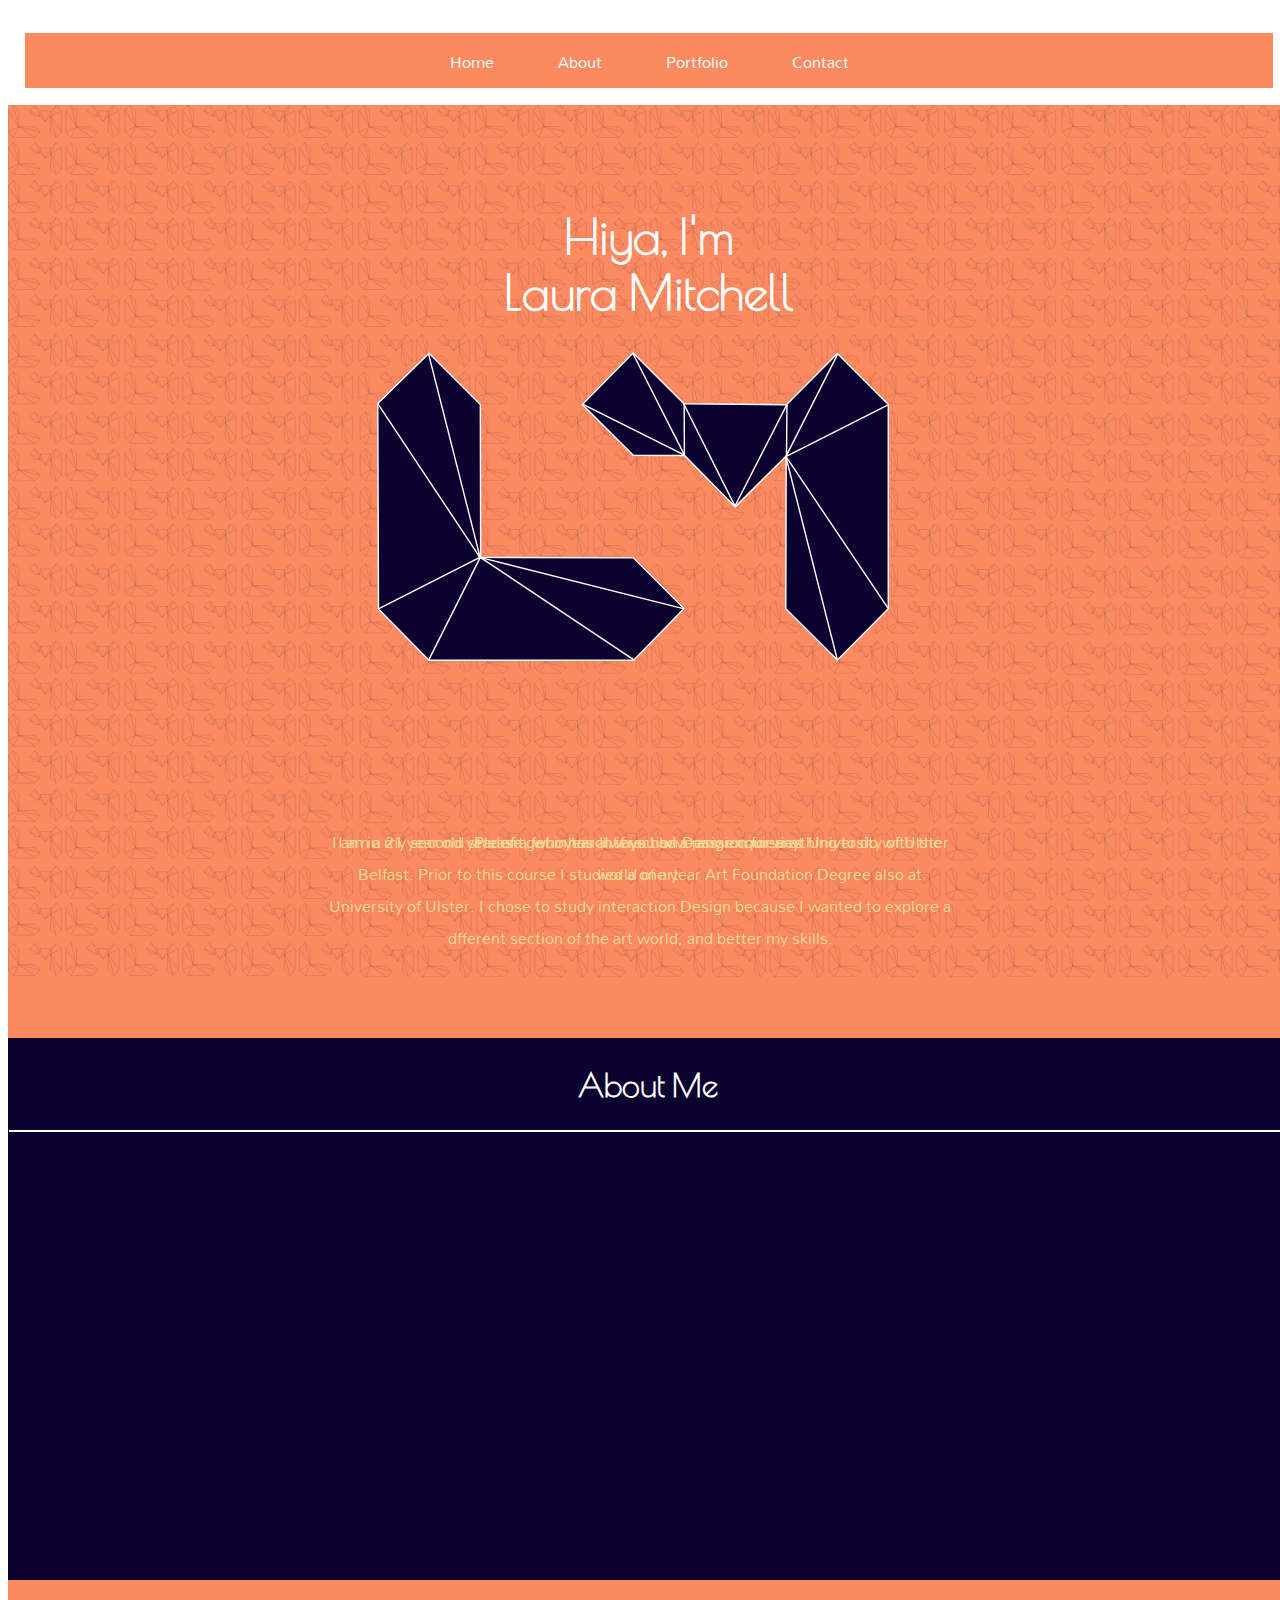
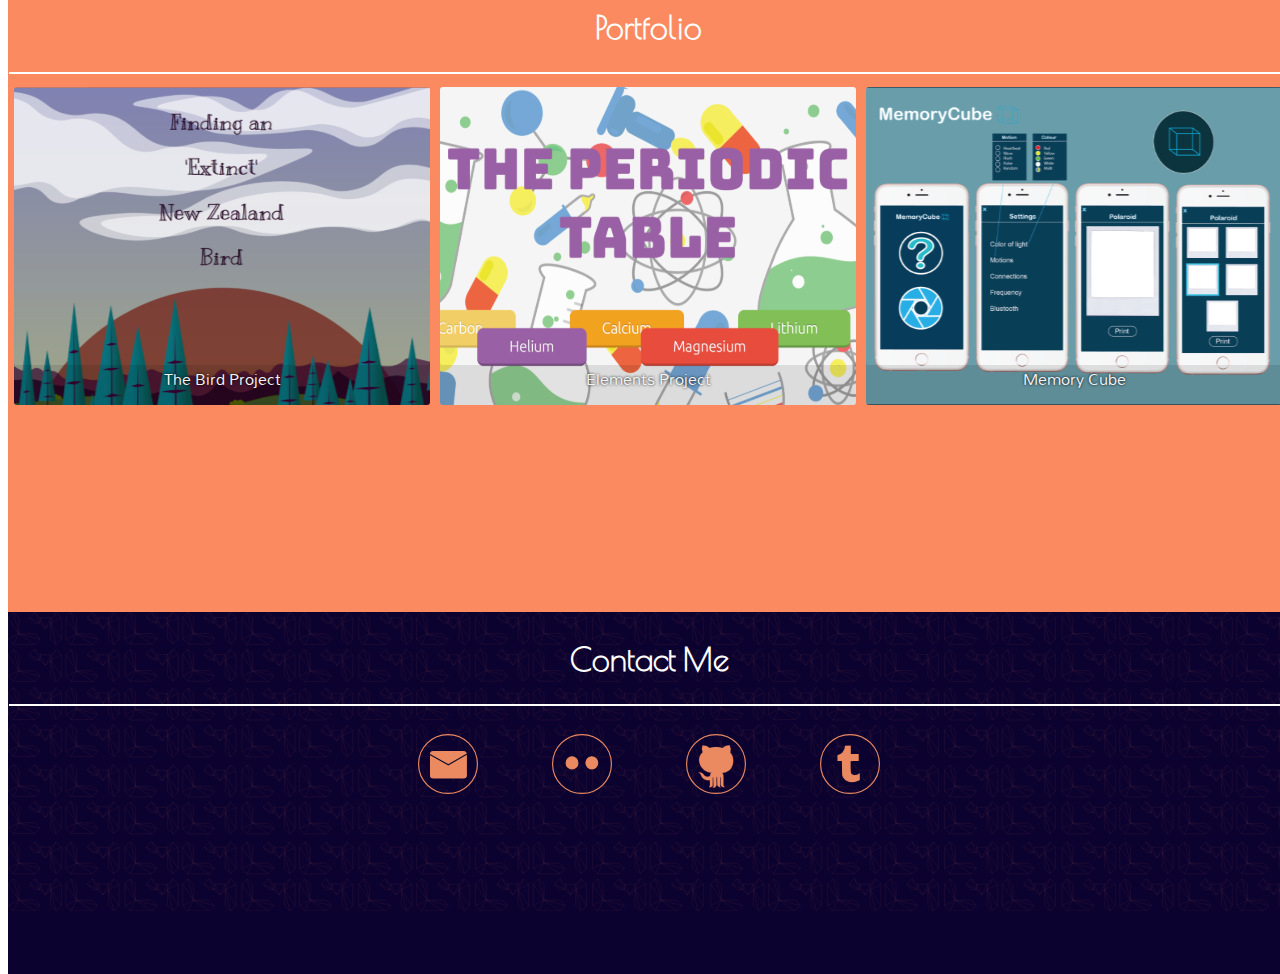
<file: index.html>
<!DOCTYPE html>
<html>
<head>
    <title>Laura Mitchell - Portfolio</title>
    <meta charset="UTF-8">
    <meta name="description" content="">
    <meta name="keywords" content="">
    
    <!-- <link href="css/style.css" type+"text/css" rel="stylesheet" /> -->
    
    <!-- GOOGLE FONT SCRIPT -->
    
    <link href="https://fonts.googleapis.com/css?family=Mandali" rel="stylesheet">
    <link href="https://fonts.googleapis.com/css?family=Poiret+One" rel="stylesheet">
    
<link href="https://fonts.googleapis.com/css?family=Chathura:700" rel="stylesheet">
    
	<link rel="stylesheet" type="text/css" href="css/style.css">

</head>
<body>

<main>
    <section class="buttons">
        <div class="container">
<nav id="top">
<ul class="nav">
<li>
<a href="#" class="nav_item">Home</a>
</li>
<li>
<a href="sectionTwo" class="nav_item">About</a> 
</li>
<li>
<a href="#sectionThree" class="nav_item">Portfolio </a> 
</li>
<li>
<a href="#sectionFour" class="nav_item">Contact</a>
</li>
</ul>
</nav>
        </div>
    </section>
    
<section id="sectionOne" class="sectionOne">
	  

<h1>Hiya, I'm <br/>Laura Mitchell</h1>
    
<article class="monogram">
<img src="images/monogram.svg">
    </article>
    
</section>
	
	
<section id="sectionTwo" class="sectionTwo">
	
	<h2>About Me </h2>
	<hr>
	<p>I am a 21 year old student, who has always had a passion for anything to do with the world of art.</p>
        
        <p>I am in my second year of a four year Interaction Design course at University of Ulster Belfast. Prior to this course I studied a one year Art Foundation Degree also at University of Ulster. I chose to study interaction Design because I wanted to explore a dfferent section of the art world, and better my skills.</p>
        <p></p>
	
</section>
	
	
<section id="sectionThree" class="sectionThree">
	<h2>Portfolio</h2>
    <hr>
    
    <div class="thumbnail-grid flex">
  <a href="project1.html" target="_blank" class="flex-item">
    <figure class="i1">
      <figcaption>The Bird Project</figcaption>
    </figure>
  </a>
  <a href="project2.html" target="_blank" class="flex-item">
    <figure class="i2">
      <figcaption>Elements Project</figcaption>
    </figure>
  </a>
  <a href="project3.html" target="_blank" class="flex-item">
    <figure class="i3">
      <figcaption>Memory Cube</figcaption>
    </figure>
  </a>
</div>
    
</section>
	
	
<section id="sectionFour" class="sectionFour">
	<h2>Contact Me</h2>
    <hr>
	<p>Please get in touch if you have any enquieries.</p>

        
        <ul class="social">
            
            <li> <a href="https://uk-mg42.mail.yahoo.com/neo/launch?.rand=7a5ma551npprm"><img src="images/email.svg" ></a> </li>
       
            <li><a href="https://www.flickr.com/photos/41416043@N05/albums"><img src="images/flickr.svg" ></a></li>
    
            <li><a href="https://github.com/LauraMitchell13"><img src="images/github.svg"></a></li>
        
            <li><a href="https://www.tumblr.com/blog/thelauramitchell"><img src="images/twitter.svg"></a></li>
            
        </ul>
        

    </section>

</main>

</body>
</html>
</file>
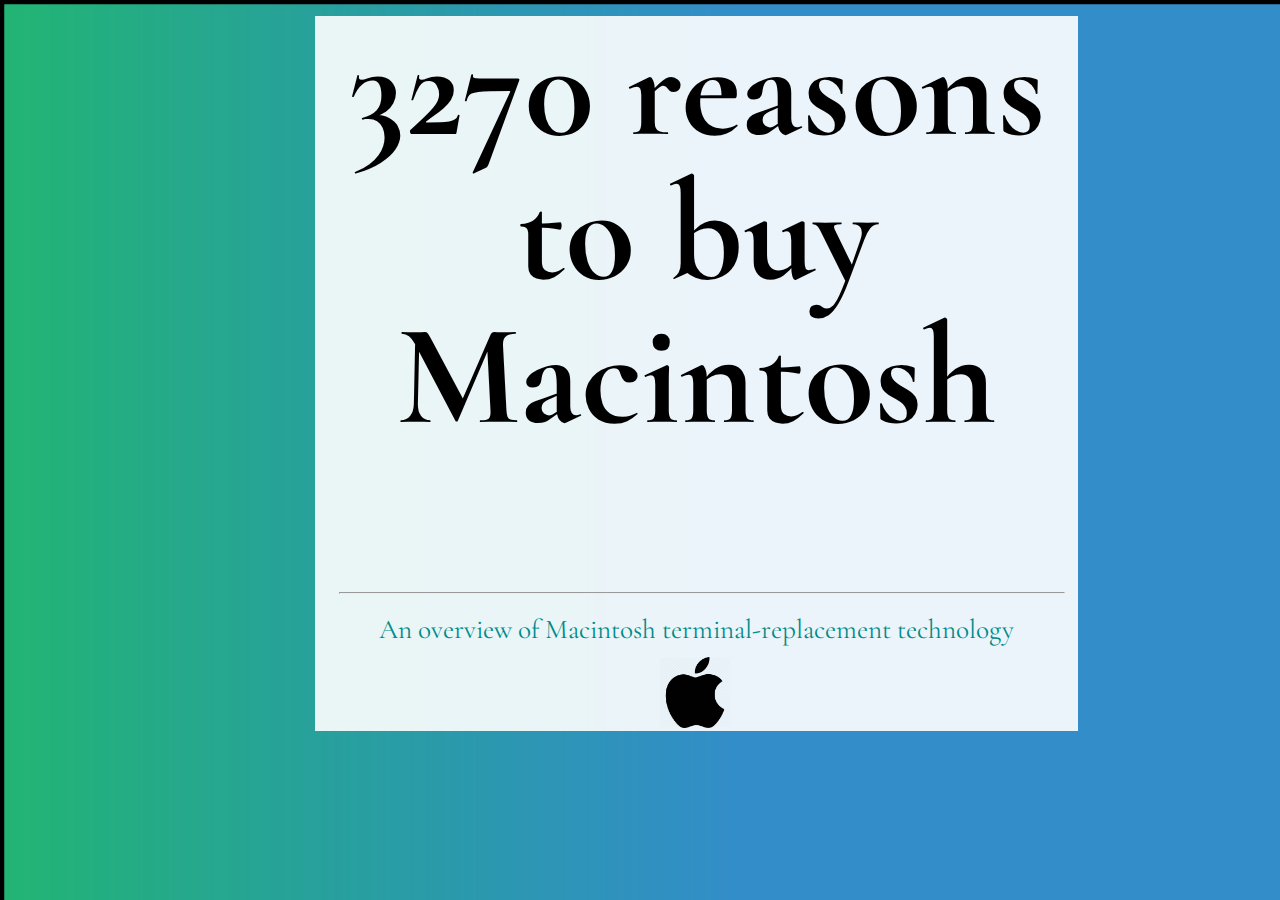
<file: apple.html>
<!DOCTYPE html>
<html>
<head>
<title>Master Apprentice</title>
<meta charset="UTF-8">
<meta name="description" content="">
<meta name="keywords" content="">
    
    <!-- <link href="css/style.css" type+"text/css" rel="stylesheet" /> -->
    
    <link href="https://fonts.googleapis.com/css?family=Cormorant+Garamond:300,400" rel="stylesheet">
    
    <link href="css/apple.css" type="text/css" rel="stylesheet" />
    
    
    <style>
    
        h1, p {font-family: 'Cormorant Garamond', serif;}
    
    </style>
</head>
    
    <article>
<body>

<h1><centre>3270 reasons 
    to buy Macintosh</centre></h1>
    
<hr>

<p>An overview of Macintosh
    terminal-replacement technology</p>
    
    <img src="images/apple.png">

</body>
    </article>
</html>
</file>
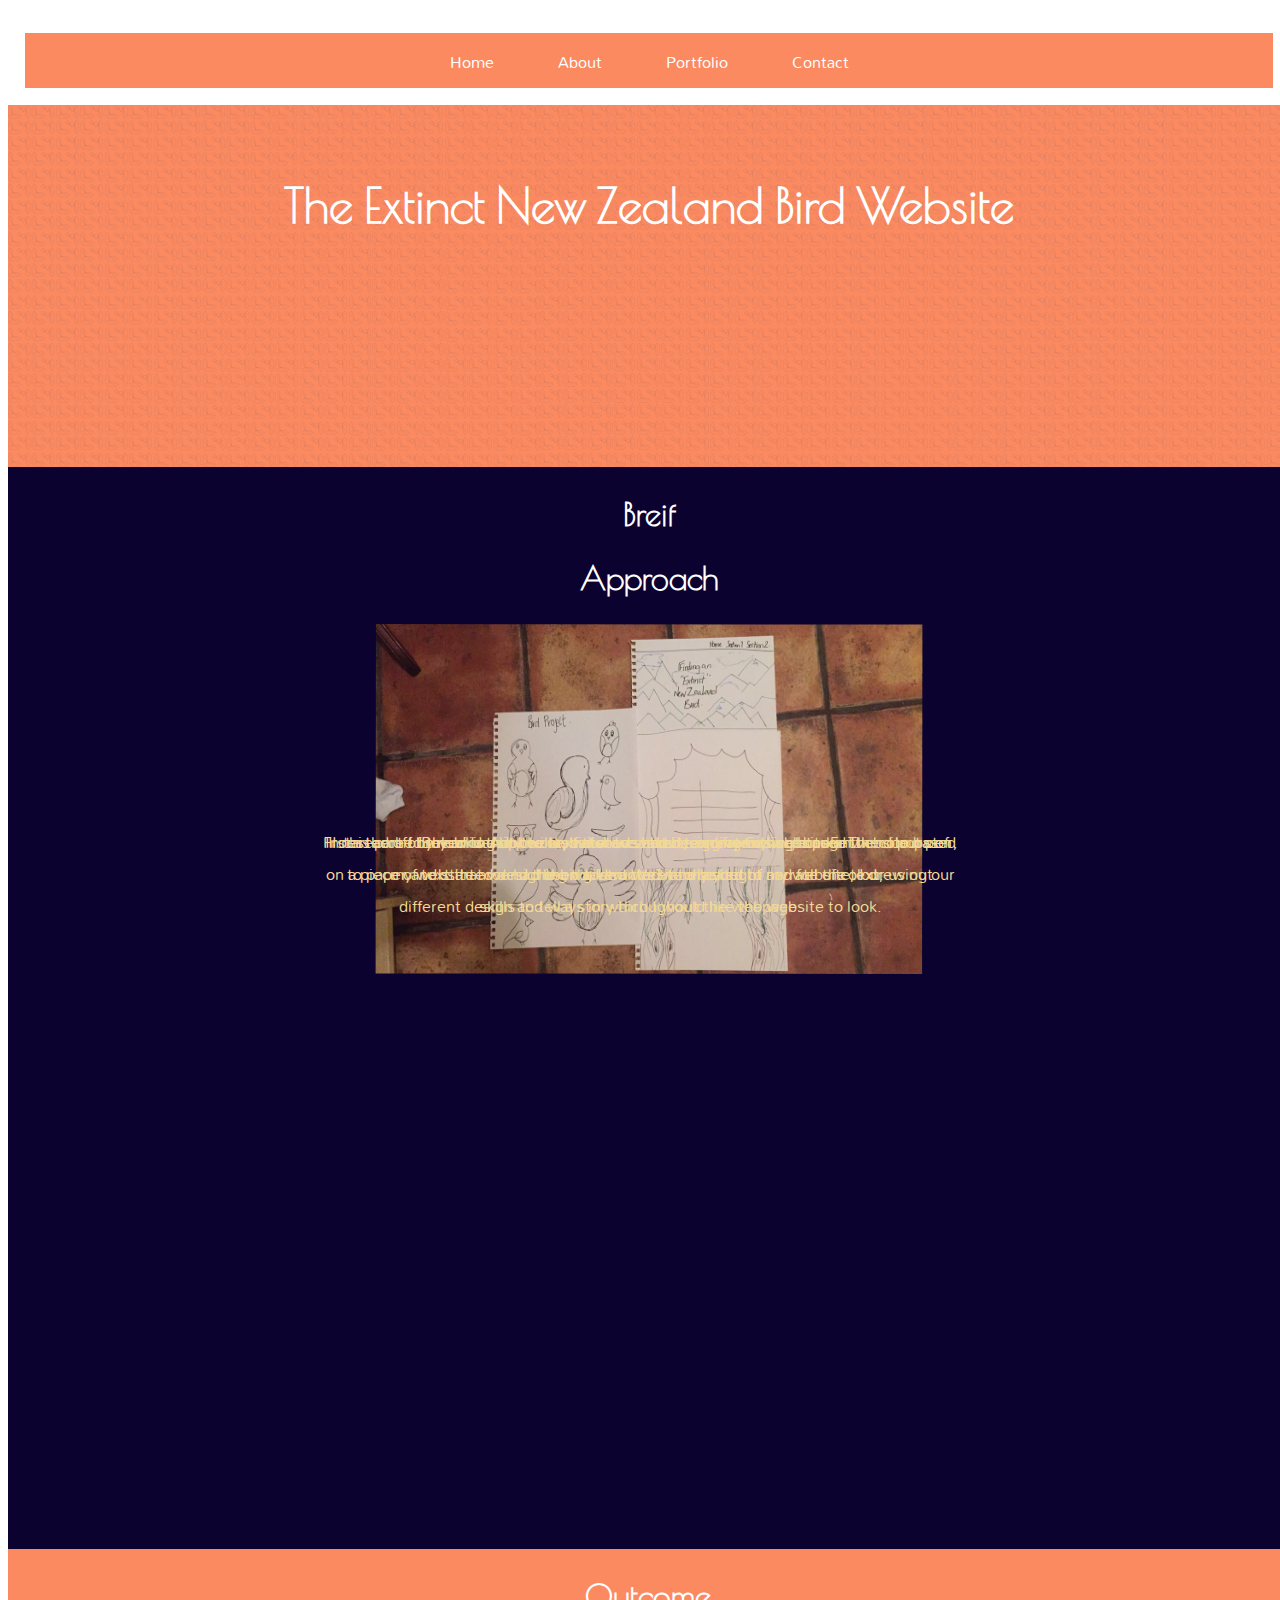
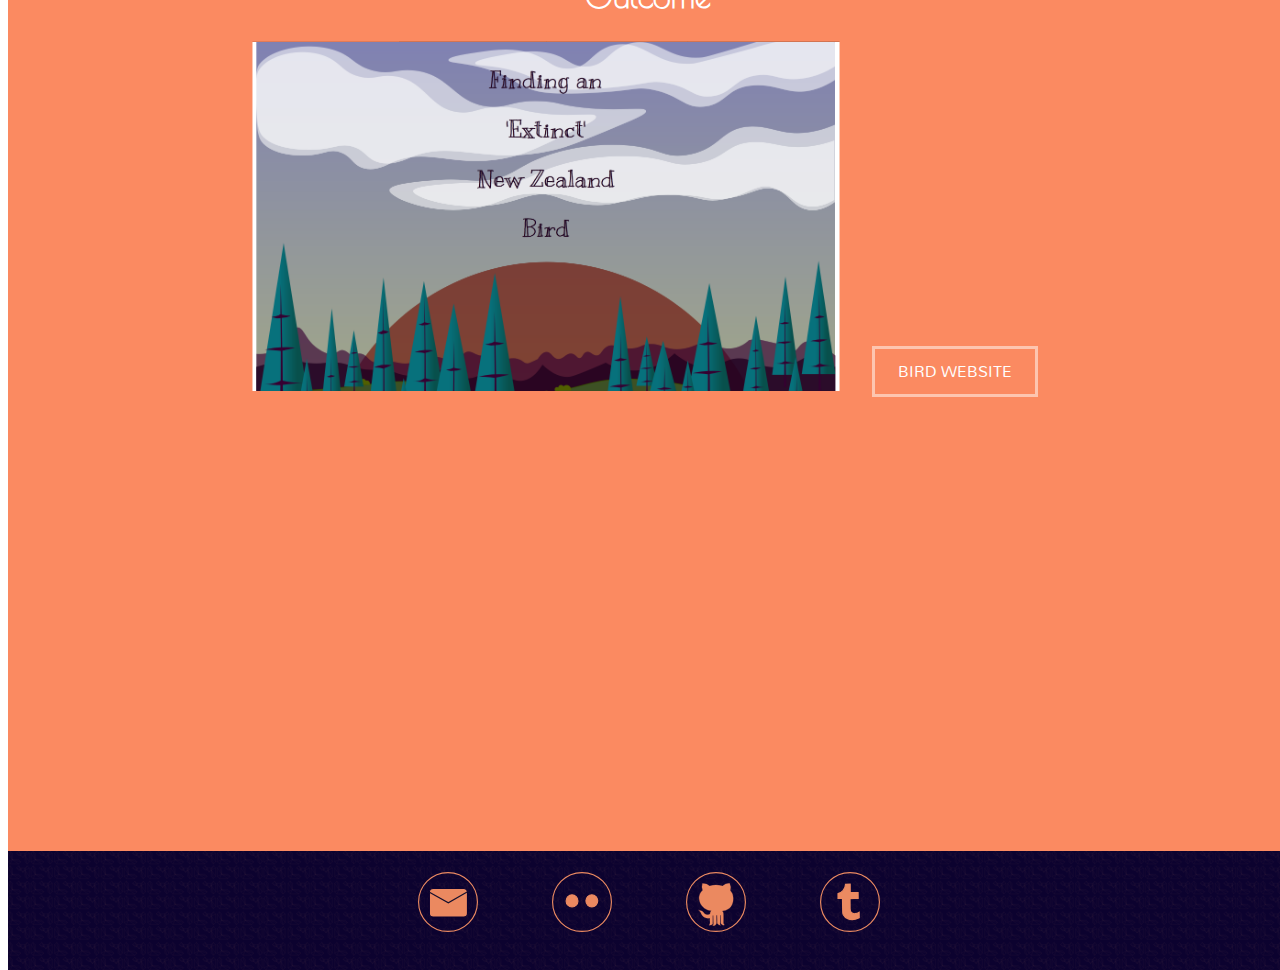
<file: project1.html>
<!DOCTYPE html>
<html>
<head>
    <title>Laura Mitchell - Portfolio</title>
    <meta charset="UTF-8">
    <meta name="description" content="">
    <meta name="keywords" content="">
    
    <!-- <link href="css/style.css" type+"text/css" rel="stylesheet" /> -->
    
    <!-- GOOGLE FONT SCRIPT -->
    
    <link href="https://fonts.googleapis.com/css?family=Mandali" rel="stylesheet">
    <link href="https://fonts.googleapis.com/css?family=Poiret+One" rel="stylesheet">
    
<link href="https://fonts.googleapis.com/css?family=Chathura:700" rel="stylesheet">
    
	<link rel="stylesheet" type="text/css" href="css/style.css">

</head>
<body>

<main>
    <section class="buttons">
        <div class="container">
<nav id="top">
<ul class="nav">
<li>
<a href="index.html" class="nav_item">Home</a>
</li>
<li>
<a href="index.html" class="nav_item">About</a> 
</li>
<li>
<a href="index.html" class="nav_item">Portfolio </a> 
</li>
<li>
<a href="index.html" class="nav_item">Contact</a>
</li>
</ul>
</nav>
        </div>
    </section>
    
    
    <section id="sectionSix" class="sectionSix">
        
    <h1>The Extinct New Zealand Bird Website</h1>
    </section>
        
     <section id="sectionFive" class="sectionFive">
         
    <h2>Breif</h2>
        
        <p>In this part of my university work, we were asked to create a single page website based on a piece of text that we had been given. We were asked to narrate the text, using our skills to tell a story throughout the webpage.</p>
        
        
    

        <h2>Approach</h2>
        
        <p>I started off by marking up the text that we had been given using html5. Then I put pen to paper and started designing the structure and layout of my website, I drew out different design and ways in which I would like the website to look.</p>
        
        <p>I researched the bird that the website was about, and from there based the colours of my website around the bird, I wanted it to be bright and full of colour.</p>
        
        <p>From there I moved to Adobe illustrator to start designing my website on the computer, I then added ccs3 to my site.</p>
        
         <img src="images/sketches1.svg" width="650" height="350">
         
    </section>
    
    <section id="sectionSeven" class="sectionSeven">
        
        <h2>Outcome</h2>
        
        <p>Below is a link to my finished website on my Github account.</p>
        
        <img src="images/bird2.svg" width="650" height="350">
        
        <a href="https://lauramitchell13.github.io/BirdProject/birdproject.html" class="btn btn-5">Bird Website</a> 
        
        
    </section>
    
    
    
    
<section id="sectionEight" class="sectionEight">

         <ul class="social">
            
            <li> <a href="https://uk-mg42.mail.yahoo.com/neo/launch?.rand=7a5ma551npprm"><img src="images/email.svg" ></a> </li>
       
            <li><a href="https://www.flickr.com/photos/41416043@N05/albums"><img src="images/flickr.svg" ></a></li>
    
            <li><a href="https://github.com/LauraMitchell13"><img src="images/github.svg"></a></li>
        
            <li><a href="https://www.tumblr.com/blog/thelauramitchell"><img src="images/twitter.svg"></a></li>
            
        </ul>
        

    </section>

</main>

</body>
</html>
</file>
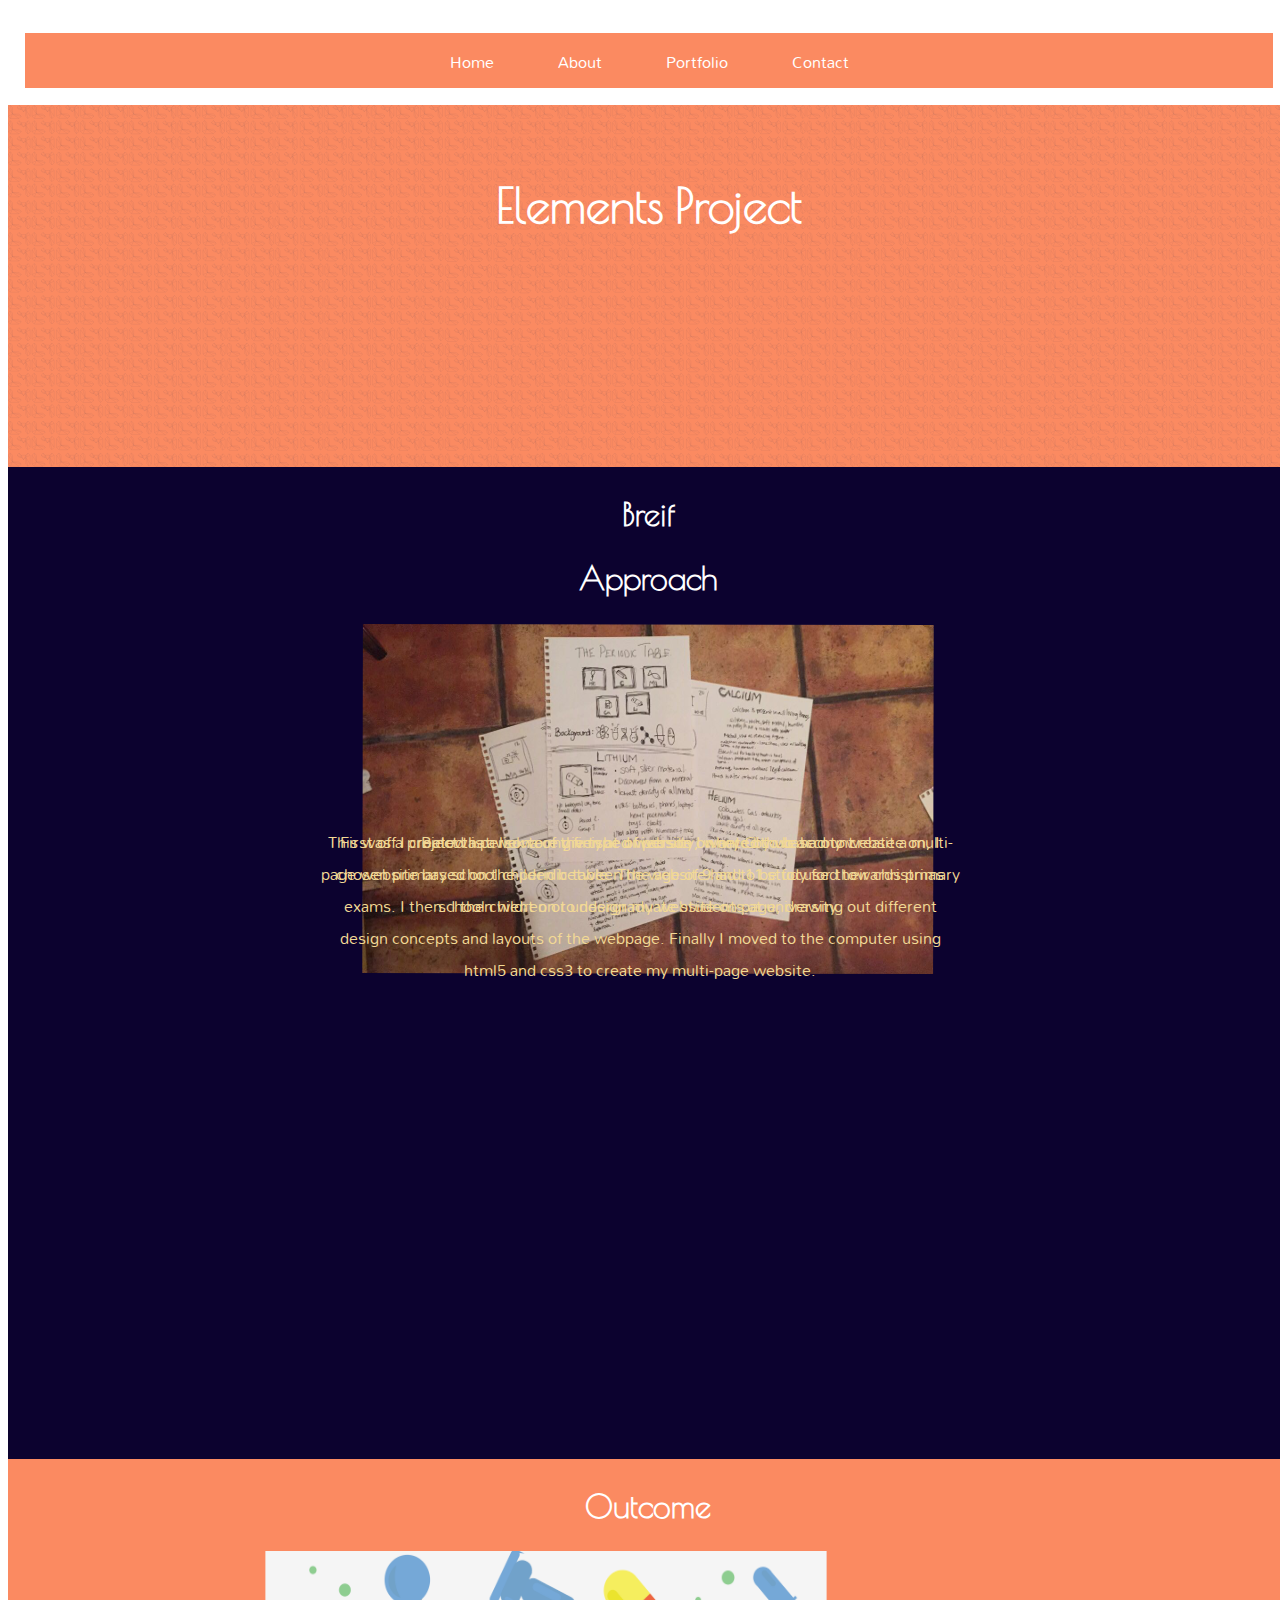
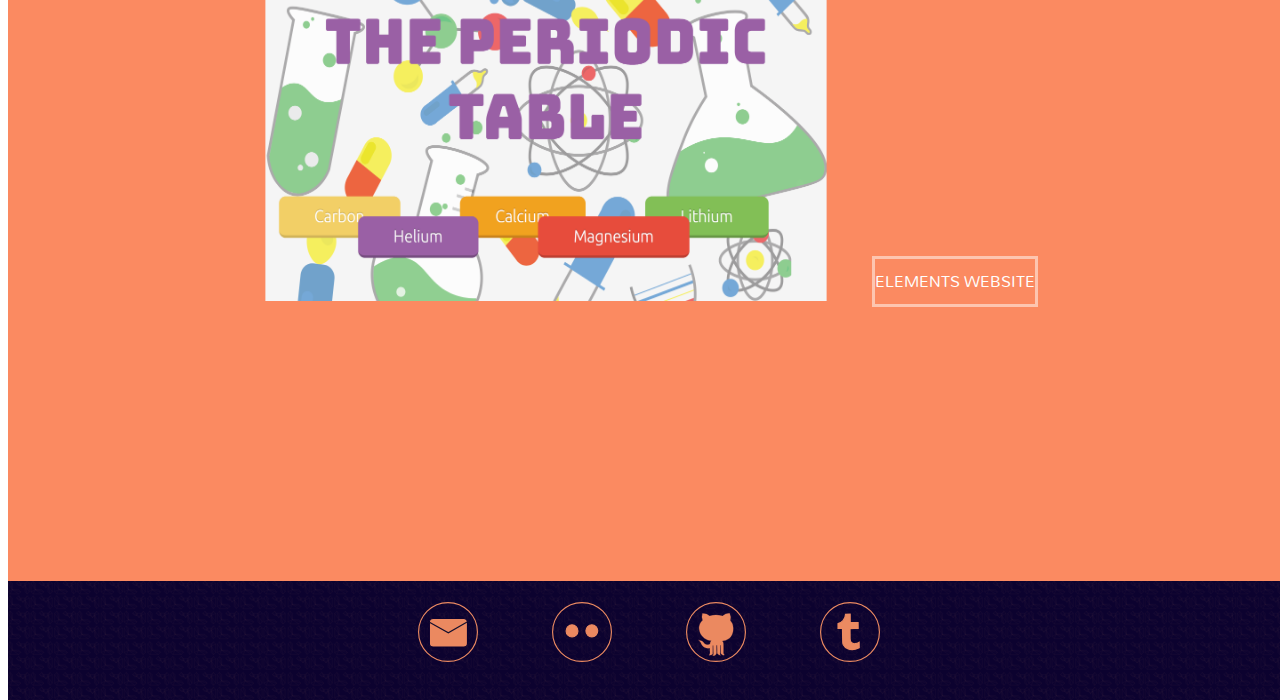
<file: project2.html>
<!DOCTYPE html>
<html>
<head>
    <title>Laura Mitchell - Portfolio</title>
    <meta charset="UTF-8">
    <meta name="description" content="">
    <meta name="keywords" content="">
    
    <!-- <link href="css/style.css" type+"text/css" rel="stylesheet" /> -->
    
    <!-- GOOGLE FONT SCRIPT -->
    
    <link href="https://fonts.googleapis.com/css?family=Mandali" rel="stylesheet">
    <link href="https://fonts.googleapis.com/css?family=Poiret+One" rel="stylesheet">
    
<link href="https://fonts.googleapis.com/css?family=Chathura:700" rel="stylesheet">
    
	<link rel="stylesheet" type="text/css" href="css/style.css">

</head>
<body>

<main>
       <section class="buttons">
        <div class="container">
<nav id="top">
<ul class="nav">
<li>
<a href="index.html" class="nav_item">Home</a>
</li>
<li>
<a href="index.html" class="nav_item">About</a> 
</li>
<li>
<a href="index.html" class="nav_item">Portfolio </a> 
</li>
<li>
<a href="index.html" class="nav_item">Contact</a>
</li>
</ul>
</nav>
        </div>
    </section>
    
    <section id="sectionSix" class="sectionSix">
        
    <h1>Elements Project</h1>
        
    </section>
        
    <section id="sectionEleven" class="sectionEleven">
        
    <h2>Breif</h2>
        
        <p>This was a project that we were given at university, where by we had to create a multi-page website based on the peridic table. The website had to be focused towards primary school children or undergraduate students at university. </p>
        
        <h2>Approach</h2>
        
        <p>First off I created a persona of the type of person I wanted to base my website on, I chosen primary school childen between the age of 9 and 11 study for their christmas exams. I then. I then went on to design my website on page, drawing out different design concepts and layouts of the webpage. Finally I moved to the computer using html5 and css3 to create my multi-page website.</p>
        
        <img src="images/elements2.svg" width="650" height="350">
    </section>
    
    <section id="sectionTen" class="sectionTen">
        
        <h2>Outcome</h2>
        
        <p>Below is a link to my finished website on my Github account.</p>
        
        <img src="images/elements.svg" width="650" height="350">
        
          <a href="https://lauramitchell13.github.io/TheElements/home.html" class="btn btn-5">Elements Website</a> 
        
    </section>
    
    
    
    
 <section id="sectionEight" class="sectionEight">

         <ul class="social">
            
            <li> <a href="https://uk-mg42.mail.yahoo.com/neo/launch?.rand=7a5ma551npprm"><img src="images/email.svg" ></a> </li>
       
            <li><a href="https://www.flickr.com/photos/41416043@N05/albums"><img src="images/flickr.svg" ></a></li>
    
            <li><a href="https://github.com/LauraMitchell13"><img src="images/github.svg"></a></li>
        
            <li><a href="https://www.tumblr.com/blog/thelauramitchell"><img src="images/twitter.svg"></a></li>
            
        </ul>
        

    </section>

</main>

</body>
</html>
</file>
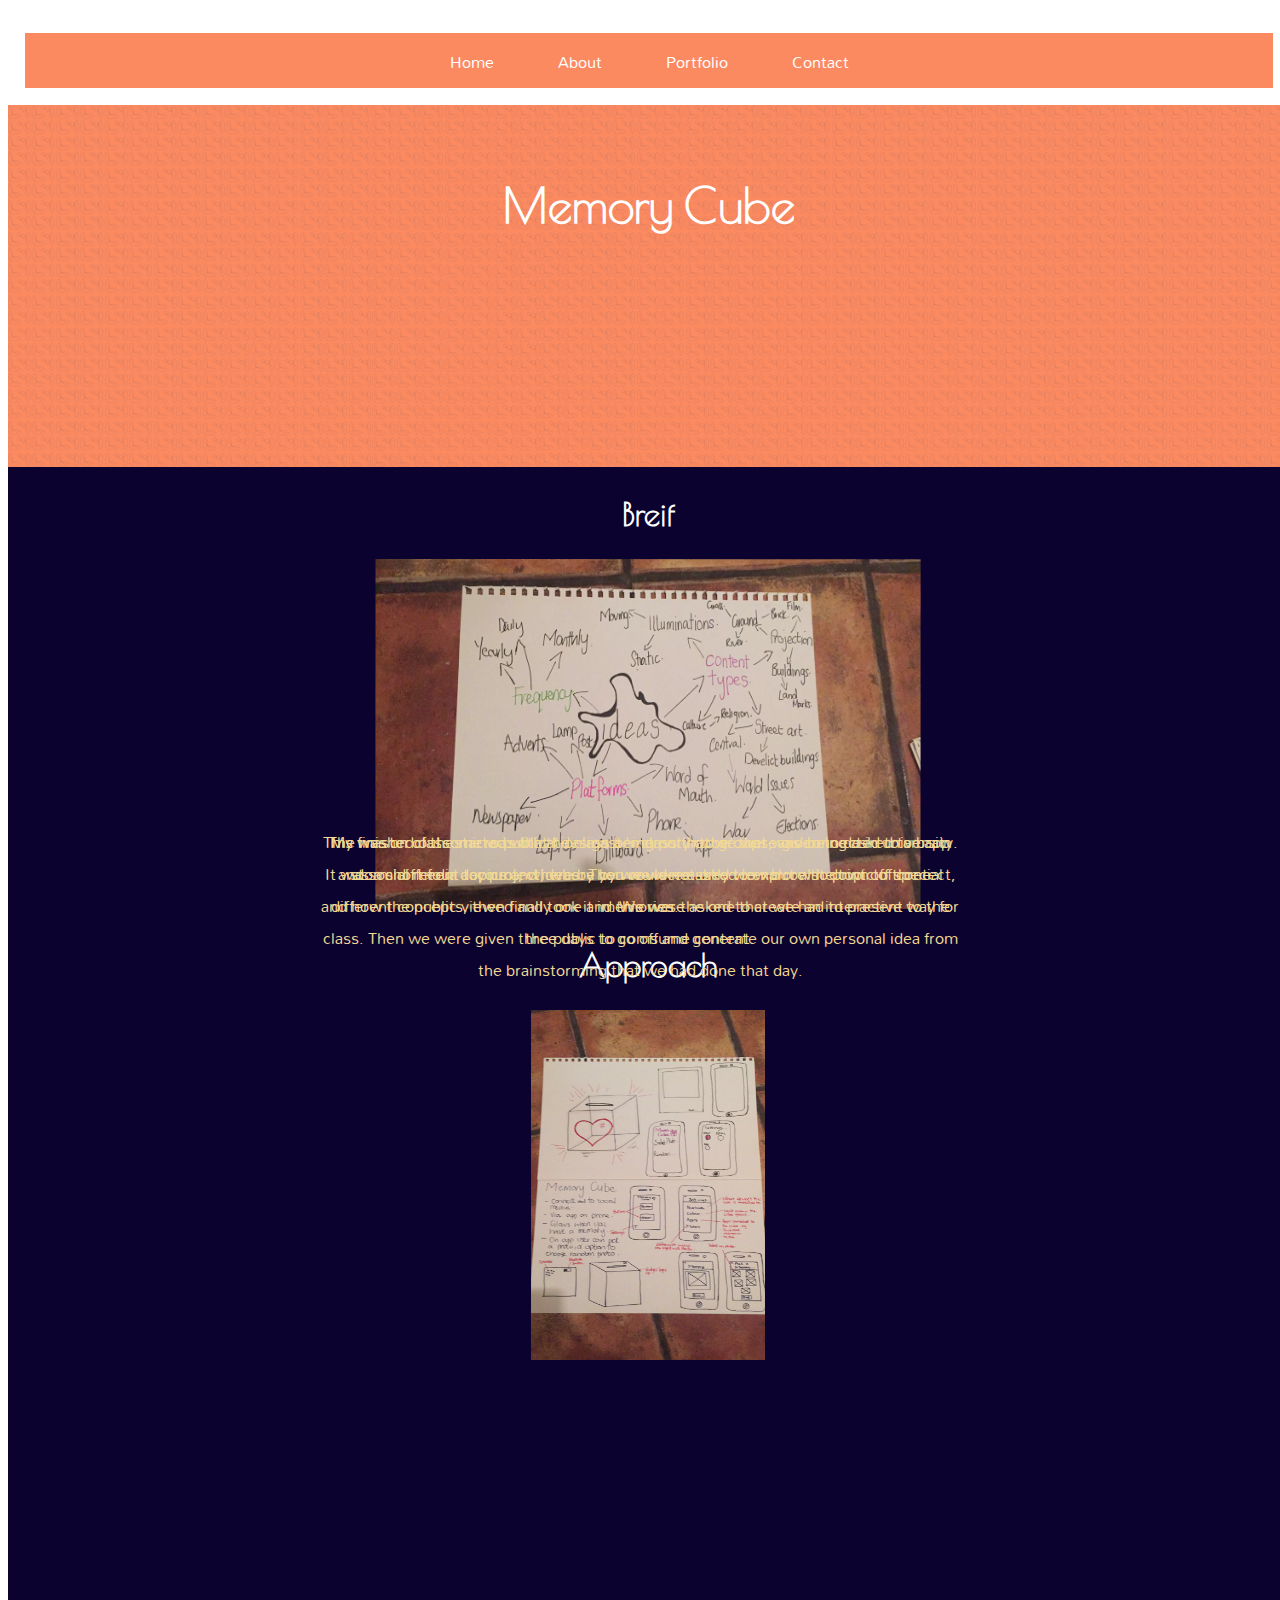
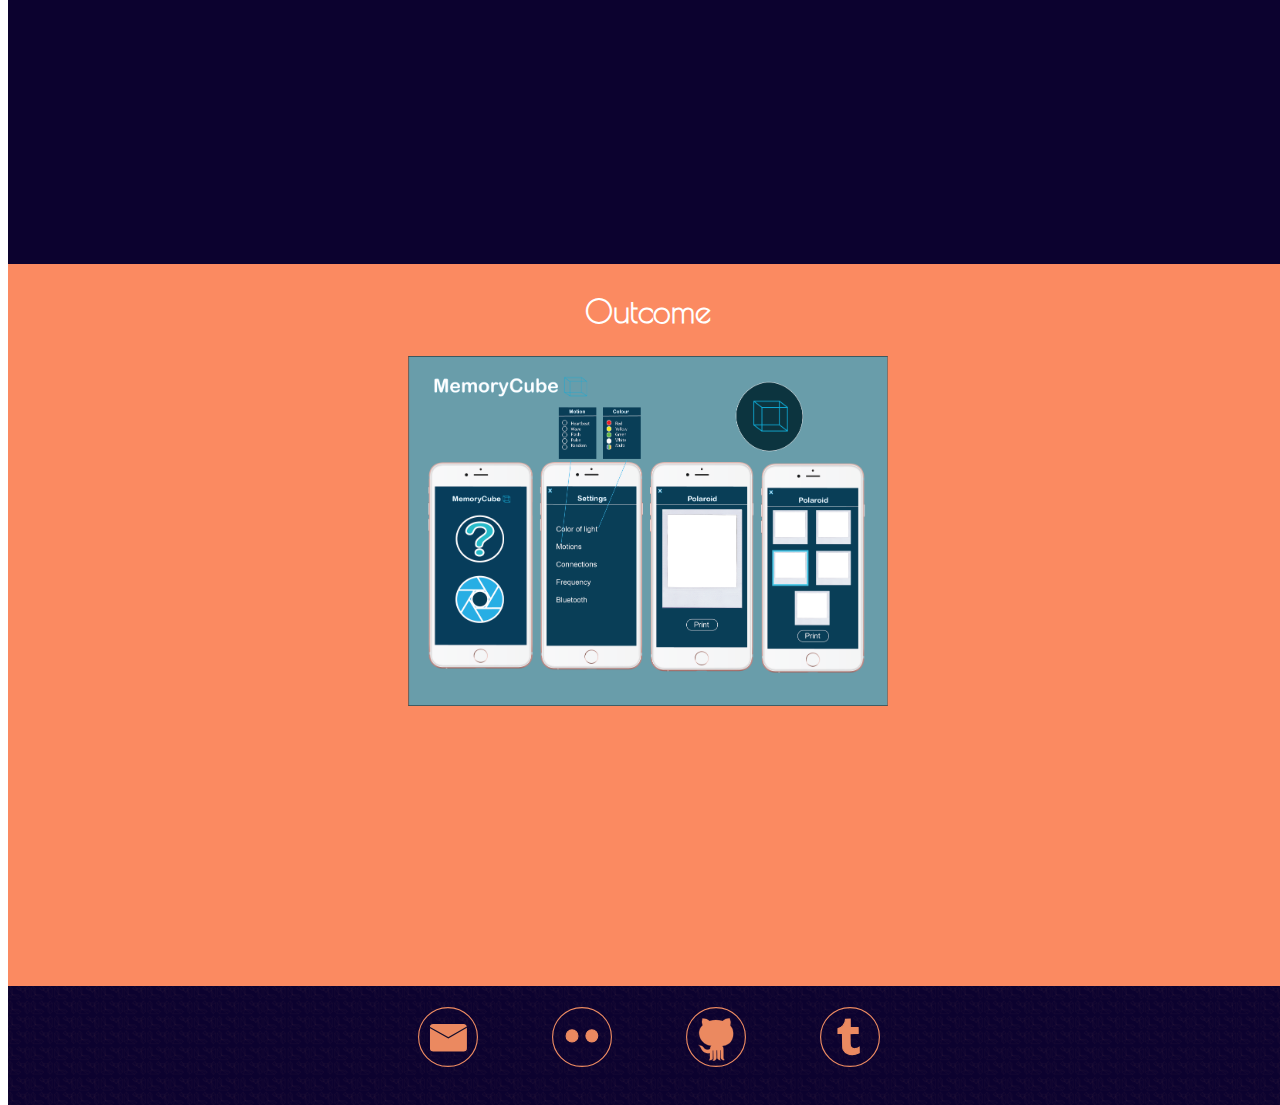
<file: project3.html>
<!DOCTYPE html>
<html>
<head>
    <title>Laura Mitchell - Portfolio</title>
    <meta charset="UTF-8">
    <meta name="description" content="">
    <meta name="keywords" content="">
    
    <!-- <link href="css/style.css" type+"text/css" rel="stylesheet" /> -->
    
    <!-- GOOGLE FONT SCRIPT -->
    
    <link href="https://fonts.googleapis.com/css?family=Mandali" rel="stylesheet">
    <link href="https://fonts.googleapis.com/css?family=Poiret+One" rel="stylesheet">
    
<link href="https://fonts.googleapis.com/css?family=Chathura:700" rel="stylesheet">
    
	<link rel="stylesheet" type="text/css" href="css/style.css">

</head>
<body>

<main>
    <section class="buttons">
        <div class="container">
<nav id="top">
<ul class="nav">
<li>
<a href="index.html" class="nav_item">Home</a>
</li>
<li>
<a href="index.html" class="nav_item">About</a> 
</li>
<li>
<a href="index.html" class="nav_item">Portfolio </a> 
</li>
<li>
<a href="index.html" class="nav_item">Contact</a>
</li>
</ul>
</nav>
        </div>
    </section>
    
    <section id="sectionSix" class="sectionSix">
        
    <h1>Memory Cube</h1>
        
        
    </section>
    
    <section id="sectionNine" class="sectionNine">
        
          <h2>Breif</h2>
        
        <p>This was on of the micro publication master class that we were given to do in university. It was a short four day project, where by we were asked to explore the topic of contect, and how the public viewed and took it in. We were asked to create an interactive way for the public to comsume content. </p>
        
        <img src="images/cube2.svg" width="650" height="350">

        <h2>Approach</h2>
        
        <p>The master class started with the class being put into groups, and being asked to brain storm different topics and ideas. Then we were asked to narrow it down to three different concepts, then finally one and this was the one that we had to present to the class. Then we were given three days to go off and generate our own personal idea from the brainstorming that we had done that day.</p>
        
        <img src="images/cube.svg" width="650" height="350">
        
    </section>
    
    <section id="sectionTen" class="sectionTen">
        
        <h2>Outcome</h2>
        
        <p>My finished outcome was that I design a 'memory cube' that was connected to an app and social media account, where by you could not only view but also print off special memories.</p>
        
        <img src="images/cube3.svg" width="650" height="350">
    </section>
    
    
    
    
    <section id="sectionEight" class="sectionEight">


    	<footer id="contact">
        
        <ul class="social">
            <li> <a href="https://uk-mg42.mail.yahoo.com/neo/launch?.rand=7a5ma551npprm"><img src="images/email.svg" ></a> </li>
       
            <li><a href="https://www.flickr.com/photos/41416043@N05/albums"><img src="images/flickr.svg" ></a></li>
    
            <li><a href="https://github.com/LauraMitchell13"><img src="images/github.svg"></a></li>
        
            <li><a href="https://www.tumblr.com/blog/thelauramitchell"><img src="images/twitter.svg"></a></li>
            
        </ul>
        
        
    </footer>
    </section>

</main>

</body>
</html>
</file>
<file: css/style.css>
section { padding: 1px; }

.sectionOne {
height: 100vh;	
text-align: center;
    padding-top: 2em;
    background-color: #FB8A61;
    background-image: url(../images/background.svg);
    width: 100%;
    background-repeat: repeat-x;

}

.sectionTwo {
height: 60vh;	
background-color: #0C022F;
text-align: center;

}

.sketches1 {width50vw;
}

.sectionThree {
	height: 70vh;	
	background-color: #FB8A61;
	text-align: center;
}
	
.sectionFour {
	height: 40vh;	
	background-color: #0C022F ;
     background-image: url(../images/background2.svg);
    width: 100%;
    background-repeat: repeat-x;
	text-align: center;
    width: 100%;
}

.sectionFive {
	height: 120vh;	
	background-color: #0C022F ;
	text-align: center;
    width: 100%;
}

.sectionSix {
	height: 40vh;
    text-align: center;
	 background-color: #FB8A61;
    background-image: url(../images/background.svg);
    width: 100%;
    background-repeat: repeat-x;
}

.sectionSeven {
	height: 100vh;	
	background-color: #FB8A61;
	text-align: center;
}

.sectionNine {
	height: 155vh;	
	background-color: #0C022F;
	text-align: center;
}

.sectionTen {
	height: 80vh;	
	background-color: #FB8A61;
	text-align: center;
}

.sectionEleven {
height: 110vh;	
background-color: #0C022F;
text-align: center;

}

.sectionEight {
	height: 13vh;	
	background-color: #0C022F ;
    background-image: url(../images/background2.svg);
    width: 100%;
    background-repeat: repeat-x;
	text-align: center;
    width: 100%;
}


.left {float: left;}
.right {float: right;}
hr {border: 1px solid white;
    width: 100%;}

h1 {
    color: #fff;
font-family: 'Poiret One', cursive;
    font-size: 3em;
    padding-top: 0.8em;
}

h2 {
    color: #fff;
font-family: 'Poiret One', cursive;
    font-size: 2em;

}

 p {
    color: #f2d995;
}

p, nav { 
font-family: 'Mandali', sans-serif;
}

.monogram {
    float: right;
    padding-right: 25em;
    width: 40%;
    height:40%;
    opacity: 1.0;
}


.social {
  
    position: relative;
    margin: auto 0;
}

.social ul {
    margin: 0;
    padding: 0;
}

.social li {
    margin: 0 10px;
    padding: 0;
    display: inline;
}

.social img {
    width: 60px;
    align-items: center;
    border: none;
}

.social a:hover img {
    transition: all 0.4s ease-in-out;
    transform: scale(1.2);
    opacity: 0.4em; 
}

nav { text-align: center; 
    padding: 0em;
    
}
nav ul li { display: inline-block; }
.nav_item {
	padding: 10px 30px;
	display: inline-block;
}

nav {
    
    padding-top: 0.2em;
    margin-top: 0.5em;
    float: left;
    background-color: #FB8A61;
width: 100%;
    
}

ul {
    list-style-type: none;
    margin: 0;
    padding: 0;
    overflow: hidden;
    top:0;
    width: 100%
}


li a {
    display: inline-block;
    color: white;
    text-align: center;
    padding: 20px 25px;
    text-decoration: none;

}


li a:hover {
    color:#0C022F; 
}

@import url(http://fonts.googleapis.com/css?family=Roboto:400,100,900);

//colors
$red: #E1332D;
$white: #fff;

//base styles

* {
  box-sizing: inherit;
  transition-property: all;
  transition-duration: .6s;
  transition-timing-function: ease;
}

html,
body {
  box-sizing: border-box;
  height: 100%;
  width: 100%;
}

body {
  background: $red;
  font-family: 'Mandali', sans-serif;
  font-weight: 400;
}

.buttons {
  display: table;
  height: 100%;
  width: 100%;
}

.container { 
  display: table-cell;
  padding: 1em;
  text-align: center; 
  vertical-align: middle;
}


p {
  color: $white;
  @media(min-width: 600px) {
    left: 50%;
    position: absolute; 
    transform: translate(-50%, 0);
    top: 90%;
  }
  
  @media(max-height: 500px) {
    left: 0;
    position: relative;
    top: 0;
    transform: translate(0, 0);
  }
  
  a {
    background: rgba($white, 0);
    border-bottom: 1px solid;
    color: $white;
    line-height: 1.4;
    padding: .25em;
    text-decoration: none;
    
    &:hover {
      background: rgba($white, 1);
      color: $red;
    }
  }
}

.btn {
  color: #fff;
  cursor: pointer;
  display: block;
  font-size:16px;
  font-weight: 400;
  line-height: 45px;
  margin: 0 auto 2em;
  max-width: 160px; 
  position: relative;
  text-decoration: none;
  text-transform: uppercase;
  vertical-align: middle;
  width: 100%; 
  
  @media(min-width: 400px) {
    display: inline-block;
    margin-right: 2.5em;
  
    &:nth-of-type(even) {
      margin-right: 0;
    }
  }
  
  @media(min-width: 600px) {
  
    &:nth-of-type(even) {
      margin-right: 2.5em;
    }
    
    &:nth-of-type(5) {
      margin-right: 0;
    }
    
  }
  
  &:hover { text-decoration: none; }
  
}

.btn-5 {
  border: 0 solid;
  box-shadow: inset 0 0 20px rgba(255, 255, 255, 0);
  outline: 3px solid;
  outline-color: rgba(255, 255, 255, .5);
  outline-offset: 0px;
  text-shadow: none;
  transition: all 1250ms cubic-bezier(0.19, 1, 0.22, 1);
} 

.btn-5:hover {
  border: 1px solid;
  box-shadow: inset 0 0 20px rgba(255, 255, 255, .5), 0 0 20px rgba(255, 255, 255, .2);
  outline-color: rgba(255, 255, 255, 0);
  outline-offset: 15px;
  text-shadow: 1px 1px 2px #427388; 
}

.thumbnail-grid {
	user-select: none
}
.thumbnail-grid figure {
	position: relative;
    padding-top: 3em;
	min-width: 200px;
	height: 270px;
	margin: 5px;
	border-radius: 3px;
	box-shadow: inset 0 -40px 0 0 rgba(0, 0, 0, 0.1);
	transition: all .2s ease-in-out
}
.thumbnail-grid figure:hover {
	box-shadow: inset 0 -150px 0 0 rgba(0, 0, 0, 0.5)
}
.thumbnail-grid figcaption {
	position: absolute;
	width: 100%;
	font-weight: 300;
	text-align: center;
	color: #f4f4f4;
	text-shadow: 0 0 3px black;
	bottom: 10px;
	transition: all .2s ease-in-out
}
.thumbnail-grid figure:hover figcaption {
	bottom: 60px
}
.flex {
	display: flex;
	flex-direction: row;
	flex-wrap: wrap;
	justify-content: space-around;
	align-items: stretch;
	align-content: stretch
}
.flex-item {
	flex: 1 0 auto
}



.thumbnail-grid figure.i1 {
	background: url(../images/bird2.svg) no-repeat center;
    background-size: cover;
	
}
.thumbnail-grid figure.i2 {
	background: url(../images/elements.svg) no-repeat center;
	background-size: cover;
    
}
.thumbnail-grid figure.i3 {
	background: url(../images/cube3.svg) no-repeat center;
	background-size: cover;
  
}



@media print,
	(-o-min-device-pixel-ratio: 5/4),
	(-webkit-min-device-pixel-ratio: 1.25),
	(min-resolution: 120dpi) {
	.thumbnail-grid figure.i1 {
		background-image: url(../images/bird2.svg)
	}
	.thumbnail-grid figure.i2 {
		background-image: url(../images/elements.svg)
	}
	.thumbnail-grid figure.i3 {
		background-image: url(../images/cube3.svg)
	}
}
</file>
<file: css/apple.css>
* {
    padding: 0;
    margin: 0;
    font-size: 100%;
    line-height: 1em;
}

body {

    width: 80%;

    max-width: 650px;

        min-height: 320px;

        font-size: 100%;

        font-family: 'Cormorant Garamond', serif;

        margin: auto;
    color:black;
line-height: 1.8em;
    background-image: url(../images/applebackround.png);}

article { 
    background: rgba(255, 255, 255, 0.9);
    width: 110%;
    padding-right: 1.5em;
    padding-left: 1.5em;
    box-decoration-break: 6px 4px 4px #888888;
    margin-top: 1em;
    }

h1 {


    font-size: 9em;
    float: right;
    margin-bottom: 1em;
   font-family: 'Cormorant Garamond', serif;
    color:black;
    text-align: center;
}

hr{width: 90%;
    padding-left: 5em;
}

p {
    
    font-weight: normal;
    font-size: 1.7em;
    text-align:center;
    padding-top: 0.8em;
    padding-bottom: 0.5em;
    font-family: 'Cormorant Garamond', serif;
    color: darkcyan;
}

img {
    width: 10%;
    padding-left: 20em;
}
</file>
